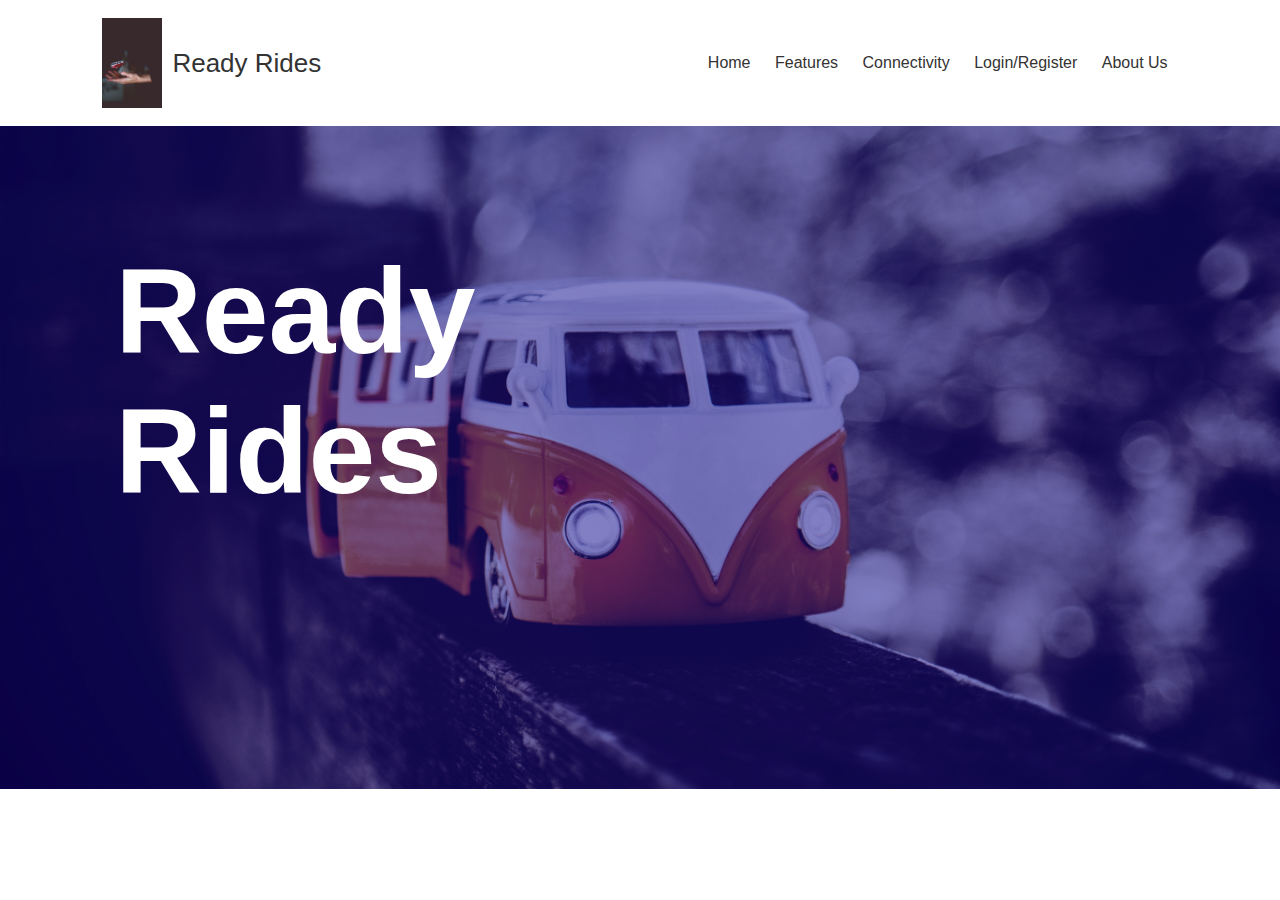
<file: Index.html>
<!DOCTYPE html>
<html lang="en">
<head>
    <meta charset="UTF-8">
    <meta http-equiv="X-UA-Compatible" content="IE=edge">
    <meta name="viewport" content="width=device-width, initial-scale=1.0">
    <title>Bus Reservation</title>

    <link rel="stylesheet" href="style.css">

</head>
<body>
  <div class="header">
    <nav>
        <div class="logo">
            <img src="logo.jpg" alt="logo">
            <span>Ready Rides</span>
        </div>
        <ul>
            <li><a href="#">Home</a></li>
            <li><a href="#">Features</a></li>
            <li><a href="#">Connectivity</a></li>
            <li><a href="loginpage.html">Login/Register</a></li>
            <li><a href="#">About Us</a></li>
        </ul>
    </nav>
     <div class="content">
        <h1 class="slide-left">Ready <br>Rides</h1>
        <p class="slide-left">Lorem ipsum dolor sit amet consectetur adipisicing elit. Provident sapiente non assumenda, sint deleniti reprehenderit, quos in id natus delectus voluptas laborum itaque. Nesciunt inventore praesentium odio sit, dolore repellat.</p>
        <p class="slide-left">Lorem ipsum dolor sit amet consectetur adipisicing elit. Assumenda ex amet nihil nesciunt vitae laborum praesentium iure, perspiciatis autem beatae.</p>
        <div class="links slide-left">
            <a href="#" class="btn">Support</a>
            <a href="#" class="btn">or contact</a>
        </div>
     </div>
  </div>
</body>
</html>
</file>
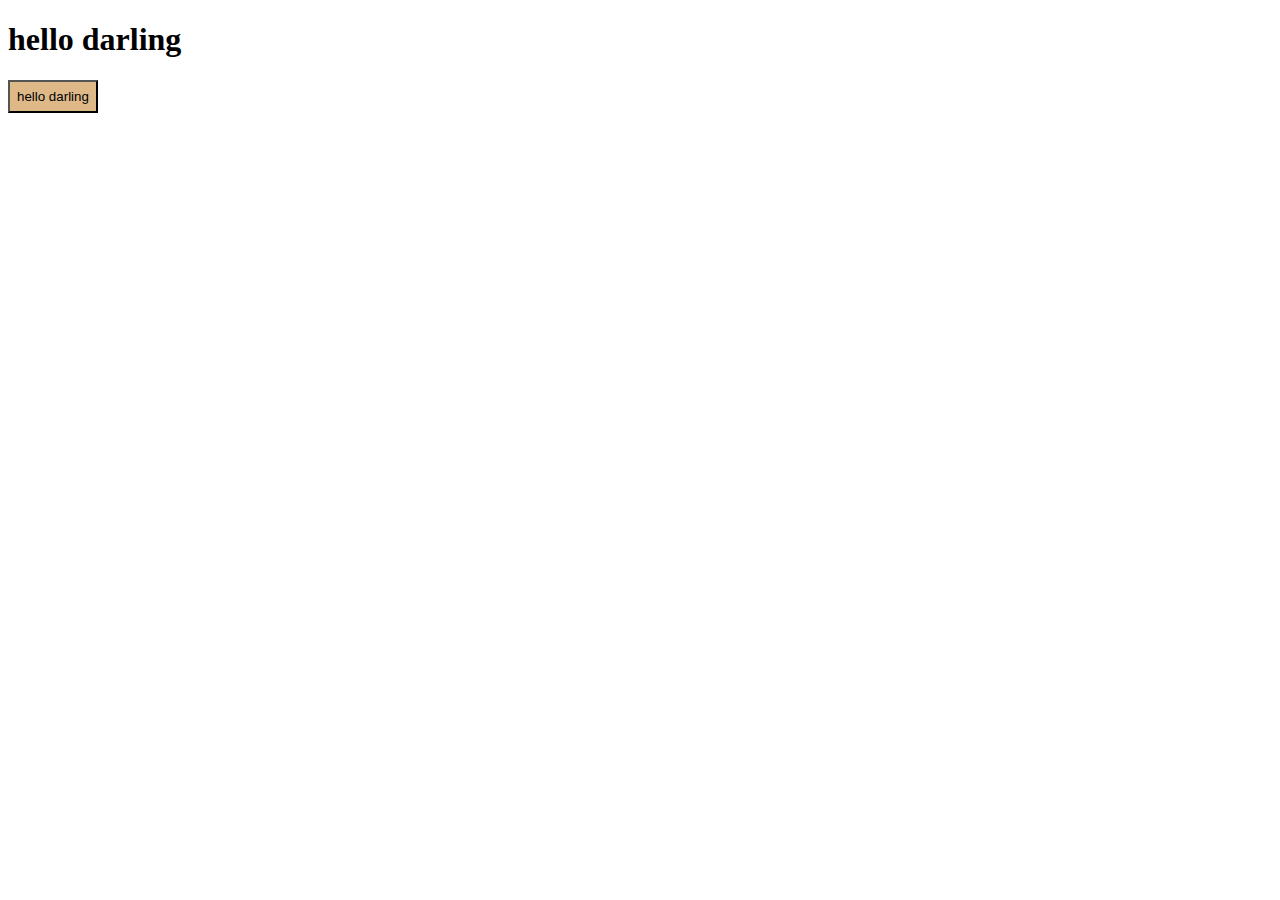
<file: button.html>
<!DOCTYPE html>
<html lang="en">

<head>
    <meta charset="UTF-8">
    <meta http-equiv="X-UA-Compatible" content="IE=edge">
    <meta name="viewport" content="width=device-width, initial-scale=1.0">
    <title>Document</title>
</head>

<body>
    <h1>hello darling</h1>
    <button style=" background-color:burlywood; padding: 7px;">hello darling</button>
</body>

</html>
</file>
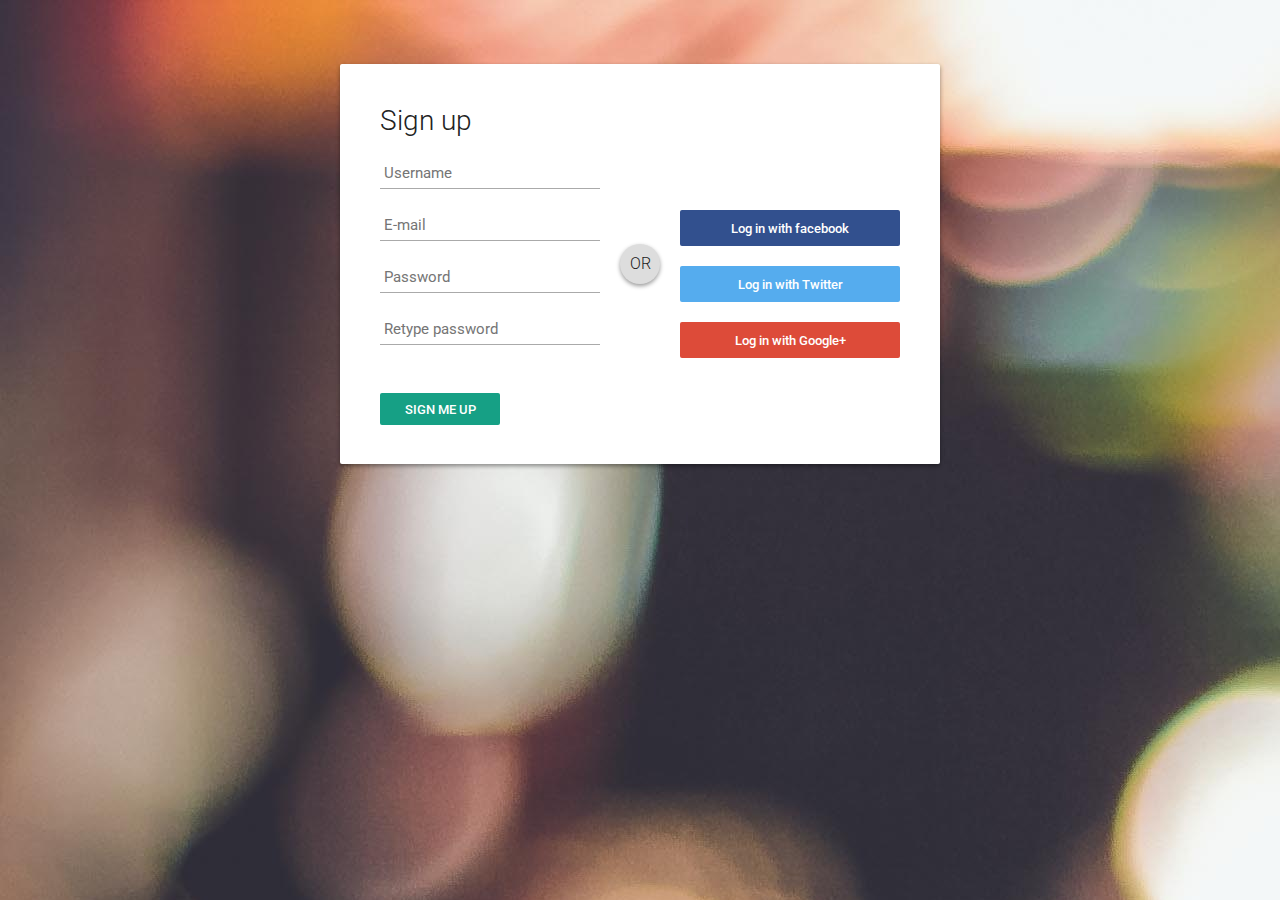
<file: loginpage.html>
<!DOCTYPE html>
<html lang="en">
<head>
    <meta charset="UTF-8">
    <meta http-equiv="X-UA-Compatible" content="IE=edge">
    <meta name="viewport" content="width=device-width, initial-scale=1.0">
    <title>signup yourself..!!</title>
    <link rel="stylesheet" href="login1.css">
</head>
<body>
    <div id="login-box">
        <div class="left">
          <h1>Sign up</h1>
          
          <input type="text" name="username" placeholder="Username" />
          <input type="text" name="email" placeholder="E-mail" />
          <input type="password" name="password" placeholder="Password" />
          <input type="password" name="password2" placeholder="Retype password" />
          
          <input type="submit" name="signup_submit" value="Sign me up" />
        </div>
        
        <div class="right">
          <span class="loginwith">Sign in with<br />social network</span>
          
          <button class="social-signin facebook">Log in with facebook</button>
          <button class="social-signin twitter">Log in with Twitter</button>
          <button class="social-signin google">Log in with Google+</button>
        </div>
        <div class="or">OR</div>
      </div>
</body>
</html>
</file>
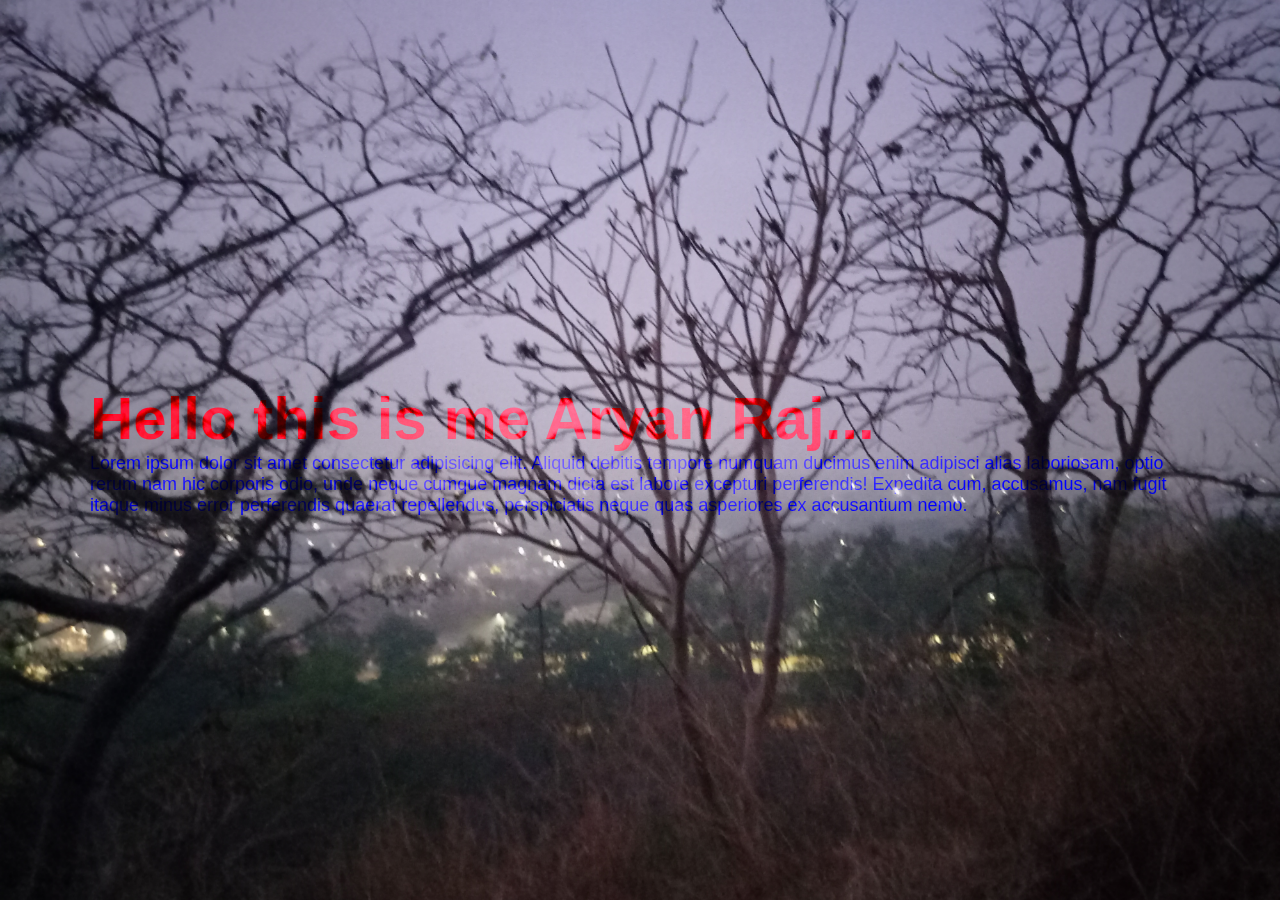
<file: mousehover.html>
<!DOCTYPE html>
<html lang="en">
<head>
    <meta charset="UTF-8">
    <meta http-equiv="X-UA-Compatible" content="IE=edge">
    <meta name="viewport" content="width=device-width, initial-scale=1.0">
    <title>Image Magic..!!</title>
    <link rel="stylesheet" href="hoverstyle.css">
</head>
<body>
    
    <section class = "banner"></section>
    <div class="content">
        <h2>Hello this is me Aryan Raj...</h2>
        <p>Lorem ipsum dolor sit amet consectetur adipisicing elit. Aliquid debitis tempore numquam ducimus enim adipisci alias laboriosam, optio rerum nam hic corporis odio, unde neque cumque magnam dicta est labore excepturi perferendis! Expedita cum, accusamus, nam fugit itaque minus error perferendis quaerat repellendus, perspiciatis neque quas asperiores ex accusantium nemo.</p>
        <script type="text/javascript">
            var pos = document.documentElement;
            pos.addEventListener("mousemove",e=>{
                pos.style.setProperty('--x', e.clientX + "px");
                pos.style.setProperty('--y', e.clientY + "px");
            })
       
        </script>
     </div>

</body>
</html>
</file>
<file: style.css>
*{
    margin:0;
    padding: 0;
    box-sizing: border-box;
    font-family: 'poppins', sans-serif;
}
.header{
    width: 100%;
    height: 100%;
    background-image: linear-gradient(rgba(5,0,136,0.5),rgba(5,0,136,0.5)),url(back1.jpg);
    background-position:center;
    background-repeat:repeat;
    background-size:cover;
    overflow-x: hidden;
}
nav{
    width: 100%;
    display: flex;
    justify-content:space-between;
    align-items:center;
    padding:18px 8%;
    transition: background 1s;
}
nav .logo{
    display: flex;
    align-items:center;
    font-size: 26px;
    font-weight:500;
    color: #fff;
}
nav .logo img{
    width: 60px;
    margin-right:10px;
}
nav ul li {
      display: inline-block;
      list-style: none;
      margin: 10px 10px;
}
nav ul li a{
    text-decoration: none;
    color: #fff;
    font-weight: 500;
}
nav:hover{
    background: #fff; 
}
nav:hover .logo{
    color: #333;
}
nav:hover ul li a{
    color: #333;
}
.content{
    margin-top: 9%;
    margin-left: 9%;
    color: #fff;
}
.content h1{
    font-size: 120px;
    line-height: 140px;
    font-weight: 600;
}
.content p{
     max-width: 500px;
     line-height: 28px;
     opacity: 0;
}
.links{
    margin-top: 30px;
    opacity: 0;
}
.links a{
    color: #fff;
    text-decoration: none;
    display: inline-block;
}
.btn{
    border: 2px solid #fff;
    padding: 10px 35px;
    border-radius: 30px;
    margin-right: 15px;
}
.slide-left{
    animation: slideleft 1s linear forwards;
}
@keyframes slideleft{
    0%{
        transform: translate(100px);
        opacity: 0;
    }
    100%{
        transform: translate(0px);
        opacity: 1;
    }
}
p.slide-left{
    animation-delay: 1s;
}
.links.slide-left{
    animation-delay: 2s;

}
</file>
<file: login1.css>
@import url(https://fonts.googleapis.com/css?family=Roboto:400,300,500);
*:focus {
  outline: none;
}

body {
  margin: 0;
  padding: 0;
  background:url(yellow.jpg);
  font-size: 16px;
  color: #222;
  font-family: 'Roboto', sans-serif;
  font-weight: 300;
}

#login-box {
  position: relative;
  margin: 5% auto;
  width: 600px;
  height: 400px;
  background: #FFF;
  border-radius: 2px;
  box-shadow: 0 2px 4px rgba(0, 0, 0, 0.4);
}

.left {
  position: absolute;
  top: 0;
  left: 0;
  box-sizing: border-box;
  padding: 40px;
  width: 300px;
  height: 400px;
}

h1 {
  margin: 0 0 20px 0;
  font-weight: 300;
  font-size: 28px;
}

input[type="text"],
input[type="password"] {
  display: block;
  box-sizing: border-box;
  margin-bottom: 20px;
  padding: 4px;
  width: 220px;
  height: 32px;
  border: none;
  border-bottom: 1px solid #AAA;
  font-family: 'Roboto', sans-serif;
  font-weight: 400;
  font-size: 15px;
  transition: 0.2s ease;
}

input[type="text"]:focus,
input[type="password"]:focus {
  border-bottom: 2px solid #16a085;
  color: #16a085;
  transition: 0.2s ease;
}

input[type="submit"] {
  margin-top: 28px;
  width: 120px;
  height: 32px;
  background: #16a085;
  border: none;
  border-radius: 2px;
  color: #FFF;
  font-family: 'Roboto', sans-serif;
  font-weight: 500;
  text-transform: uppercase;
  transition: 0.1s ease;
  cursor: pointer;
}

input[type="submit"]:hover,
input[type="submit"]:focus {
  opacity: 0.8;
  box-shadow: 0 2px 4px rgba(0, 0, 0, 0.4);
  transition: 0.1s ease;
}

input[type="submit"]:active {
  opacity: 1;
  box-shadow: 0 1px 2px rgba(0, 0, 0, 0.4);
  transition: 0.1s ease;
}

.or {
  position: absolute;
  top: 180px;
  left: 280px;
  width: 40px;
  height: 40px;
  background: #DDD;
  border-radius: 50%;
  box-shadow: 0 2px 4px rgba(0, 0, 0, 0.4);
  line-height: 40px;
  text-align: center;
}

.right {
  position: absolute;
  top: 0;
  right: 0;
  box-sizing: border-box;
  padding: 40px;
  width: 300px;
  height: 400px;
  background: url('https://goo.gl/YbktSj');
  background-size: cover;
  background-position: center;
  border-radius: 0 2px 2px 0;
}

.right .loginwith {
  display: block;
  margin-bottom: 40px;
  font-size: 28px;
  color: #FFF;
  text-align: center;
}

button.social-signin {
  margin-bottom: 20px;
  width: 220px;
  height: 36px;
  border: none;
  border-radius: 2px;
  color: #FFF;
  font-family: 'Roboto', sans-serif;
  font-weight: 500;
  transition: 0.2s ease;
  cursor: pointer;
}

button.social-signin:hover,
button.social-signin:focus {
  box-shadow: 0 2px 4px rgba(0, 0, 0, 0.4);
  transition: 0.2s ease;
}

button.social-signin:active {
  box-shadow: 0 1px 2px rgba(0, 0, 0, 0.4);
  transition: 0.2s ease;
}

button.social-signin.facebook {
  background: #32508E;
}

button.social-signin.twitter {
  background: #55ACEE;
}

button.social-signin.google {
  background: #DD4B39;
}
</file>
<file: hoverstyle.css>
/* @import url('https://fonts.googleapis.com/css?family=poppins:300,400,500,600,700,800,900&display=swap'); */

*
{
    margin: 0;
    padding: 0;
    box-sizing: border-box;
    font-family: 'poppins',sans-serif;
}

body
{
  display: flex;
  justify-content: center;
  align-items: center;
  min-height: 100vh;
  background: #000;

}

.banner
{
    position: fixed;
    width: 100%;
    height: 100vh;
    background: url(yolo.jpg);
    background-size: cover;
    display: flex;
    justify-content: center;
    align-items: center;
    transition:0.2s;
    clip-path: circle(75px at var(--x) var(--y));
}

.banner:active
{
    clip-path: circle(400px at var(--x) var(--y));
}
.content
{
    position: relative;
    max-width: 1100px;
    z-index: 1;
    mix-blend-mode: overlay;
    pointer-events: none;
    user-select: none;

}

.content h2
{
    position: relative;
    color: red;
    font-size: 60px;
}

.content p
{
  position: relative;
  color: blue;
  font-size: 18px;
}
</file>
